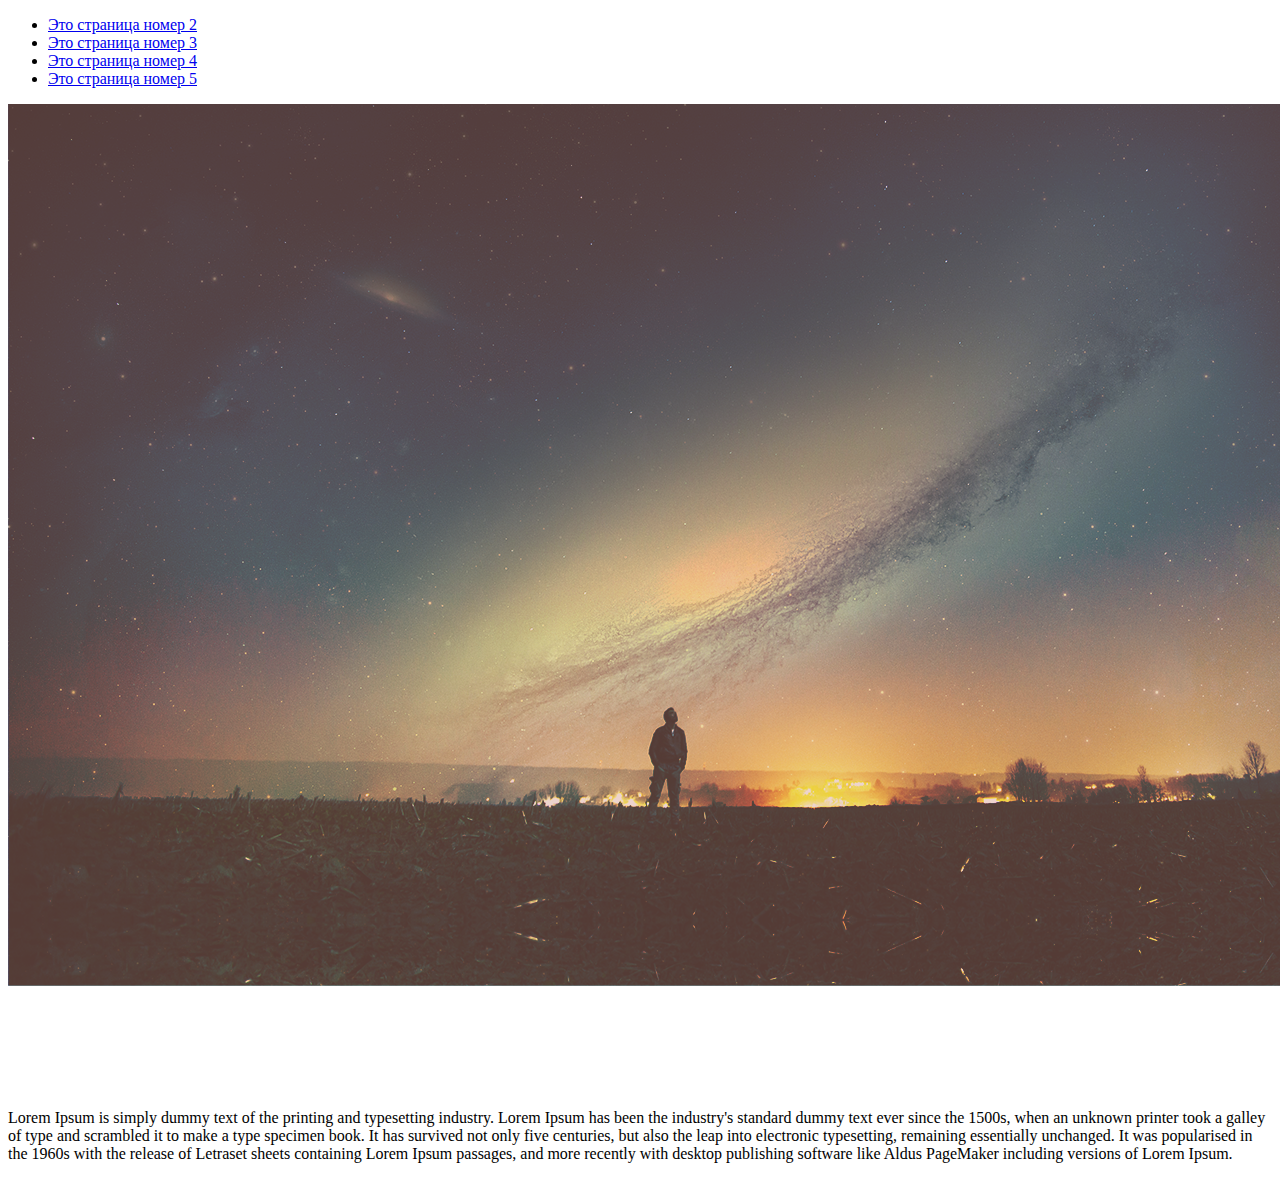
<file: Index.html>
<!DOCTYPE html>
<html lang="ru">
<head>
	<meta charset="UTF-8">
	<meta name="keywords" content="изображение ipad, интересные статьи"/>
	<link rel="stylesheet" type="text/css" href="css/style.css" />
	<title>Homework</title>
	<base target="_blank">
	<!-- написано в HTML5 -->
</head>
<body>

    <div class="menu">
	<ul class="menu">
		<li><a href="page2.html" class="buttom">Это страница номер 2</a></li>
		<li><a href="page3.html" class="buttom">Это страница номер 3</a></li>
		<li><a href="page4.html" class="buttom">Это страница номер 4</a></li>
		<li><a href="page5.html" class="buttom" target="_self">Это страница номер 5</a></li>
		</ul>
		</div>	
			
			
		<img src="src\background.png" class="back">
		<img src="src\play_button.png" class="play">

		<p> Lorem Ipsum is simply dummy text of the printing and typesetting industry. Lorem Ipsum has been the industry's standard dummy text ever since the 1500s, when an unknown printer took a galley of type and scrambled it to make a type specimen book. It has survived not only five centuries, but also the leap into electronic typesetting, remaining essentially unchanged. It was popularised in the 1960s with the release of Letraset sheets containing Lorem Ipsum passages, and more recently with desktop publishing software like Aldus PageMaker including versions of Lorem Ipsum.
		</p>
		
		<!-- Проверено броузерами Google Сhrome, Safari -->

</body>
</html>
</file>
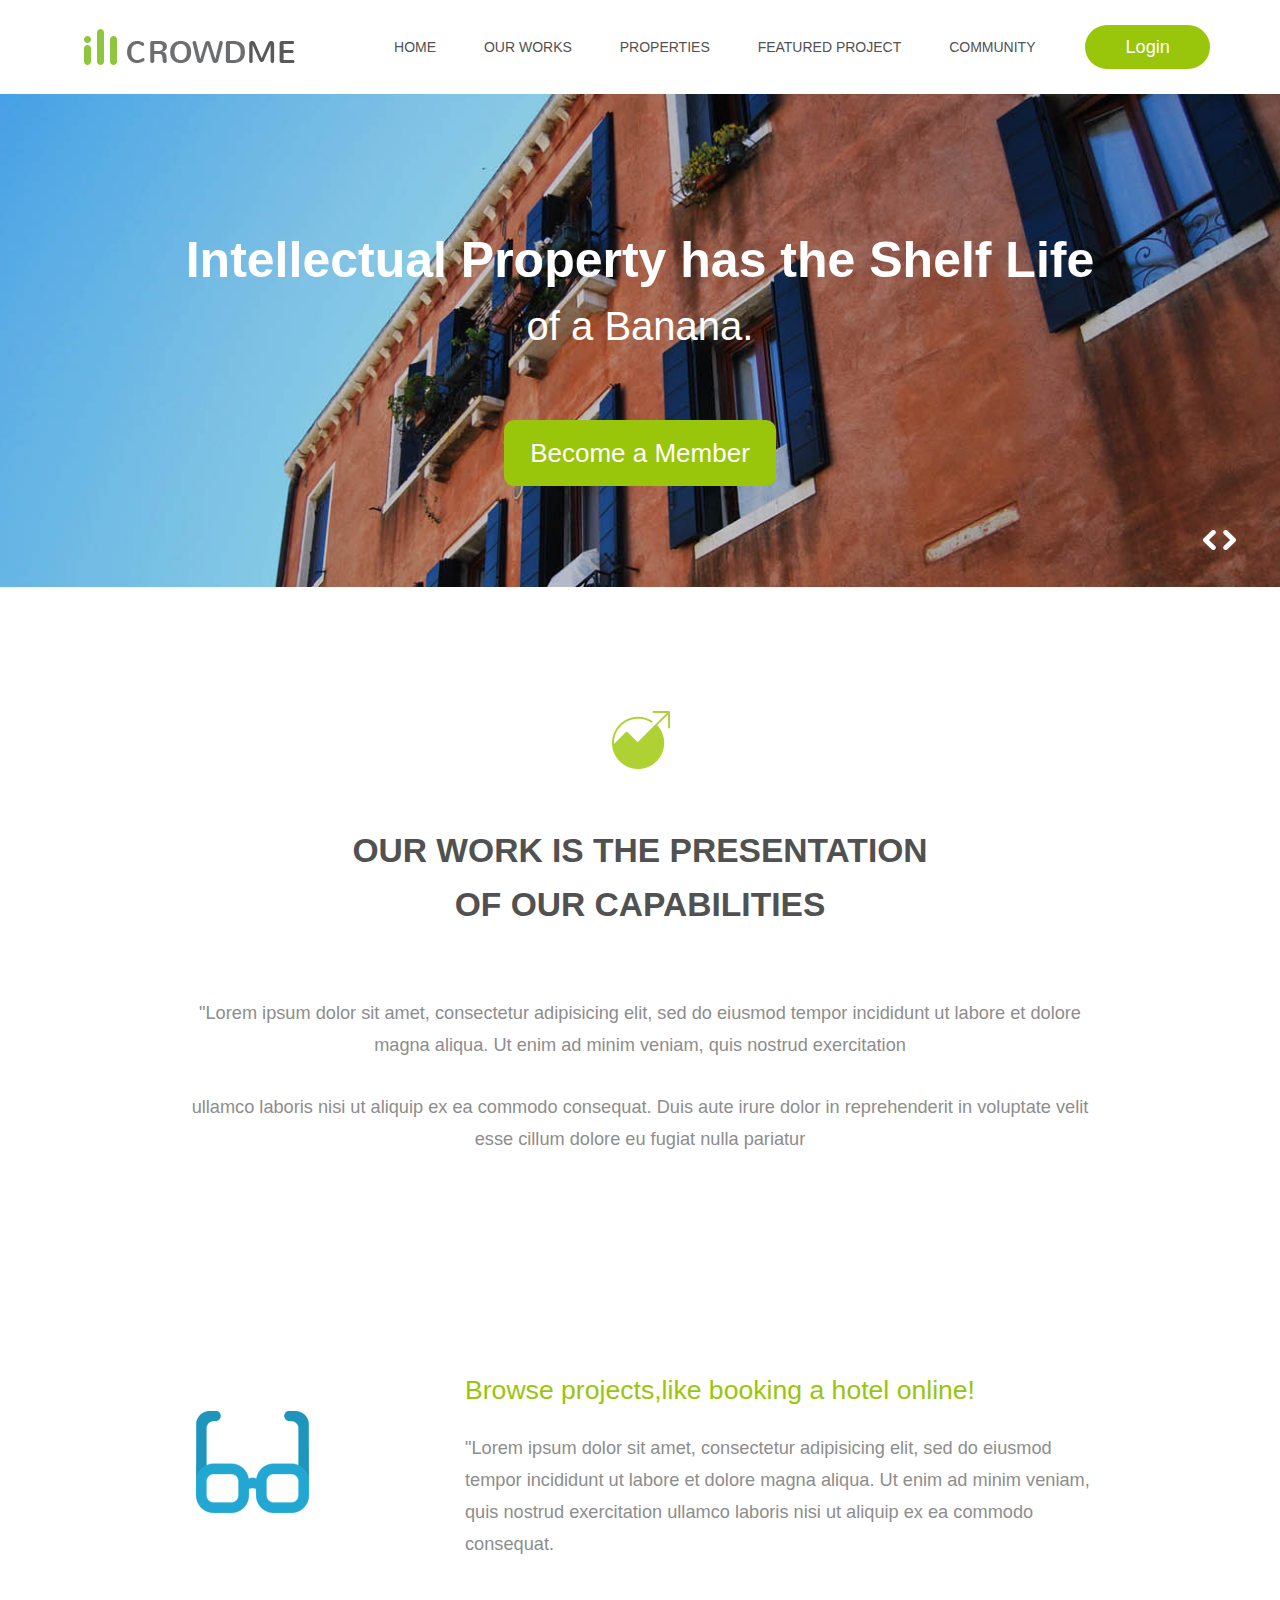
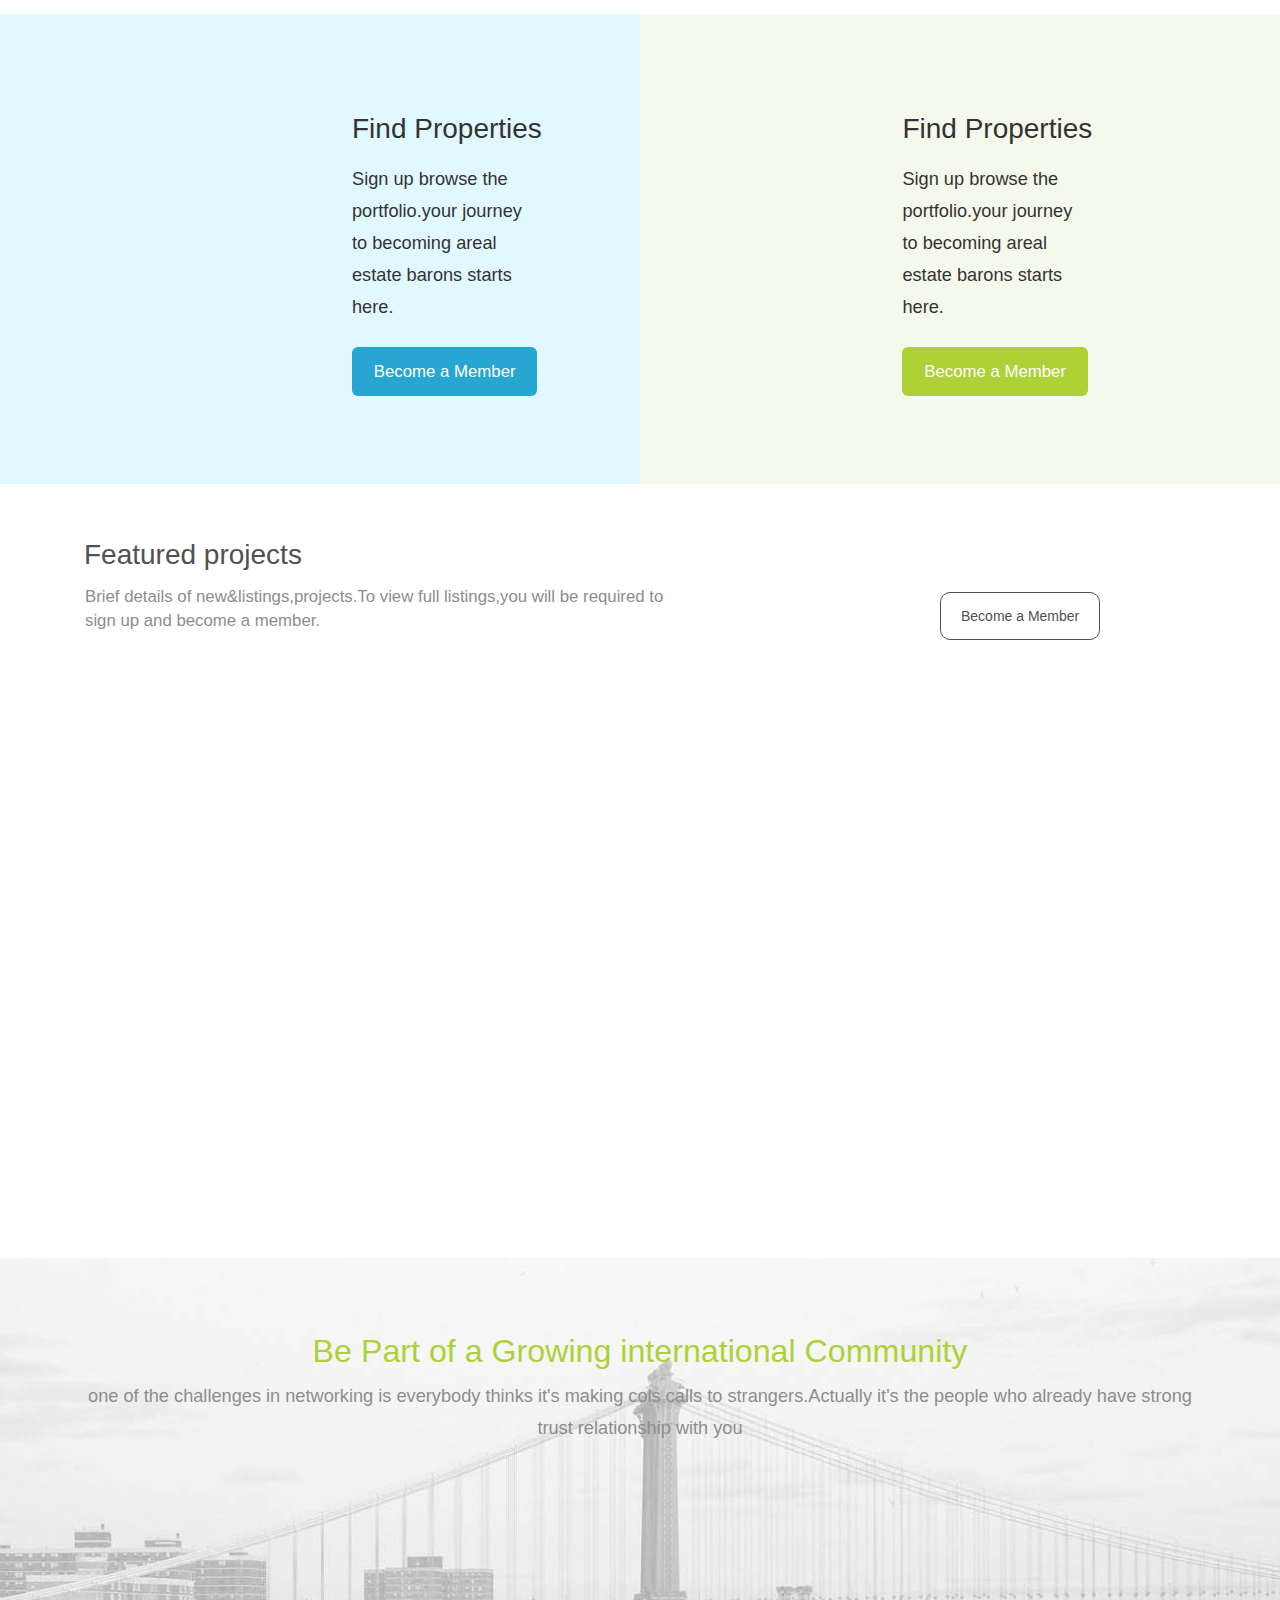
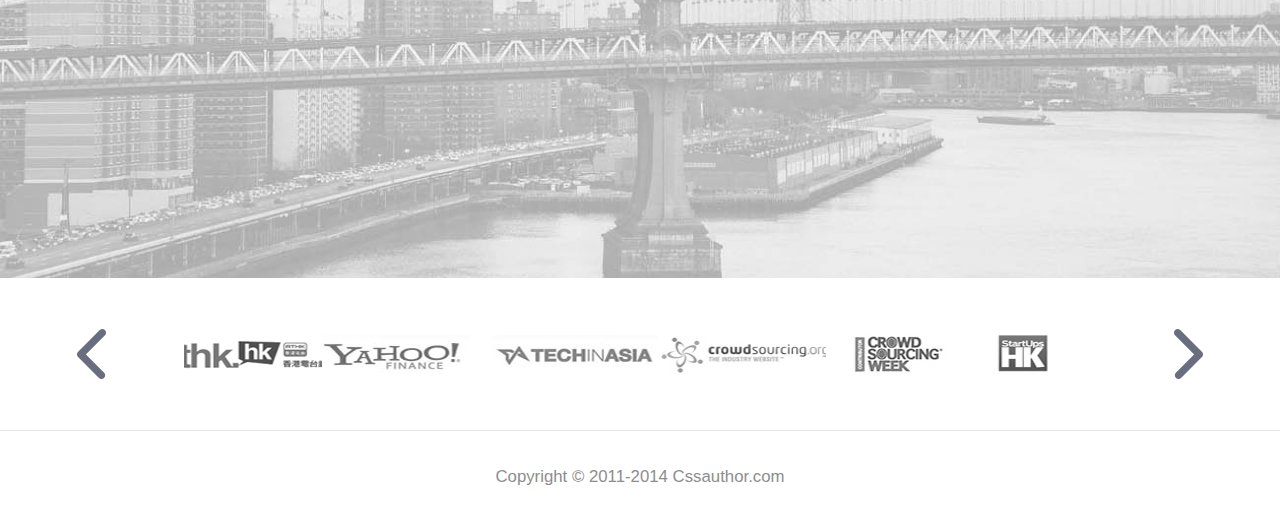
<file: index.html>
<!DOCTYPE html>
<html>
<head>
<title>Icrowdme Bootstrap Website Template </title>
<link href="css/bootstrap.css" rel="stylesheet" type="text/css" media="all" />
<!-- theme-style -->
<link href="css/style.css" rel="stylesheet" type="text/css" media="all" />
<link rel="stylesheet" type="text/css" href="css/animate.css">
<link rel="stylesheet/less" type="text/css" href="css/styles.less" />
<!--script-->
<script type="text/javascript" src="js/easing.js"></script>
<script type="text/javascript" src="js/jquery.min.js"></script>
<script type="text/javascript" src="js/menu_jquery.js"></script>
<script type="text/javascript" src="js/move-top.js"></script>
<script type="text/javascript" src="js/wow.min.js"></script>
<!-- //theme-style -->
<meta name="viewport" content="width=device-width, initial-scale=1">
<script type="application/x-javascript"> addEventListener("load", function() { setTimeout(hideURLbar, 0); }, false); function hideURLbar(){ window.scrollTo(0,1); } </script>
<!-- animated-css -->
		<script>
			 new WOW().init();
		</script>
<!-- animated-css -->		
<link href='//fonts.googleapis.com/css?family=Open+Sans' rel='stylesheet' type='text/css'>
</head>
<body>
	<!--header-->
	<div class="header">
		<div class="container">
			<div class="logo">
				<a href="index.html"></a> <img src="images/logo.png" alt="logo">
			</div>
			<div class="top-nav">
				<div class="top-nav-left">
					<span class="menu"> </span> 
					<ul>
						<li><a href="#home">home</a></li>
						<li><a href="#works" class="scroll">our works</a></li>
						<li><a href="#Properties" class="scroll">Properties</a></li>
						<li><a href="#projects" class="scroll" >Featured project</a></li>
						<li><a href="#Community" class="scroll">Community</a></li>
					</ul>
				<div class="clearfix"> </div>
					</div>
						<!--script-nav-->
						<script>
			$("span.menu").click(function(){
				$(".top-nav-left ul").slideToggle(500, function(){
				});
			});
			</script>
			<script type="text/javascript">
					jQuery(document).ready(function($) {
						$(".scroll").click(function(event){		
							event.preventDefault();
							$('html,body').animate({scrollTop:$(this.hash).offset().top},1000);
						});
					});
					</script>
			<!--script-nav -->
				<div class="top-nav-right">
					<div id="loginContainer"><a href="#" id="loginButton"><span>Login</span></a>
						    <div id="loginBox">                
						        <form id="loginForm">
						                <fieldset id="body">
						                	<fieldset>
						                          <label for="email">Email Address</label>
						                          <input type="text" name="email" id="email">
						                    </fieldset>
						                    <fieldset>
						                            <label for="password">Password</label>
						                            <input type="password" name="password" id="password">
						                     </fieldset>
						                    <input type="submit" id="login" value="Sign in">
						                	<label for="checkbox"><input type="checkbox" id="checkbox"> <i>Remember me</i></label>
						            	</fieldset>
						            <span><a href="#">Forgot your password?</a></span>
							 </form>
				        </div>
				</div>
				<div class="clearfix"> </div>
			</div>
		<div class="clearfix"> </div>
			</div>
		</div>
	</div>
	<!--//header-->
	
	<!--banner-->
	<!--start-slider-script-->
			<script src="js/responsiveslides.min.js"></script>
			 <script>
			    // You can also use "$(window).load(function() {"
			    $(function () {
			      // Slideshow 4
			      $("#slider4").responsiveSlides({
			        auto: true,
			        pager: true,
			        nav: true,
			        speed: 500,
			        namespace: "callbacks",
			        before: function () {
			          $('.events').append("<li>before event fired.</li>");
			        },
			        after: function () {
			          $('.events').append("<li>after event fired.</li>");
			        }
			      });
			    });
			  </script>
			<!--//End-slider-script-->
			<!-- Slideshow 4 -->
			    <div  id="top" class="callbacks_container" id="home">
			      <ul class="rslides" id="slider4">
			        <li>
			          <img src="images/banner.jpg" alt="">
						<div class="caption bounceInDown" >
			          	<div class="slide-text-info">
			          		<h1>Intellectual Property has the Shelf Life</h1>
			          		<p>of a Banana.</p>
							<a class="banner-btn wow bounceIn" data-wow-delay="0.4s" href="#">Become a Member</a>
			          	</div>
			          </div>
			        </li>
			        <li>
			          <img src="images/awide.jpg" alt="">
			        <div class="caption">
			          	<div class="slide-text-info bounceInDown" >
			          		<h1>Intellectual Property has the Shelf Life</h1>
			          		<p>of a Banana.</p>
							<a class="banner-btn wow bounceIn" data-wow-delay="0.4s" href="#">Become a Member</a>
			          	</div>
			          </div>
			        </li>
			        <li>
			          <img src="images/beach.jpg" alt="">
			          <div class="caption">
			          	<div class="slide-text-info bounceInDown" >
			          		<h1>Intellectual Property has the Shelf Life</h1>
			          		<p>of a Banana.</p>
							<a class="banner-btn wow bounceIn" data-wow-delay="0.4s" href="#">Become a Member</a>
			          	</div>
			          </div>
			        </li>
			      </ul>
			    </div>	         
			    <div class="clearfix"> </div>
			<!-- //End-slider-->
	<!--//banner->
	<!-content-->
<div class="content">
	<div class="container">
		<div id="works" class="content-work">
			<div class="content-top">
				<img class="ball wow bounceIn" data-wow-delay="0.4s" src="images/ball.png"/>	
				<h2> our work is the presentation of our capabilities</h2>
				<p class="para"> "Lorem ipsum dolor sit amet, consectetur adipisicing elit, sed do eiusmod tempor incididunt ut labore et dolore magna aliqua. Ut enim ad minim veniam, quis nostrud exercitation</p>
				<p class="para-p">ullamco laboris nisi ut aliquip ex ea commodo consequat. Duis aute irure dolor in reprehenderit in voluptate velit esse cillum dolore eu fugiat nulla pariatur</p>
			</div>
			<div class="content-top-top wow bounceIn" data-wow-delay="0.4s">
					<div class="list">
						<ul class="tabs-menu">
							<li class="col-md-4 current"><a href="#tab-1">
								 <label class="circle">1</label>
								 <h3 class="circle_desc">Simple</h3>
								 <div class="clearfix"></div>
								 </a>
							</li> 
							<li class="col-md-4"><a href="#tab-2">
								<label class="circle">2</label>
								 <h3 class="circle_desc">Transparent</h3>
								 <div class="clearfix"></div>
								</a> 
							</li> 
							<li class="col-md-4"><a href="#tab-3">
								<label class="circle">3</label>
								 <h3 class="circle_desc">Collaborative</h3>
								 <div class="clearfix"></div>
								</a>
							</li> 
						</ul>
					<div class="clearfix"></div>
					</div>
			</div>				
			<div class="tab">		
				<div class="content-top-bottom" id="tab-1">
					<div class="col-md-4 glasses">
						<img src="images/glass.png">
					</div>
					<div class=" col-md-8 top-img-para">
						<h4>Browse projects,like booking a hotel online!</h4>
						<p>"Lorem ipsum dolor sit amet, consectetur adipisicing elit, sed do eiusmod tempor incididunt ut labore et dolore magna aliqua. Ut enim ad minim veniam, quis nostrud exercitation ullamco laboris nisi ut aliquip ex ea commodo consequat.</p>
					</div>
					<div class="clearfix"> </div>
				</div>
				<div class="content-top-bottom" id="tab-2">
					<div class="col-md-4 glasses">
						<img src="images/glass.png">
					</div>
					<div class=" col-md-8 top-img-para">
						<h4>Browse projects,like booking a hotel online!</h4>
						<p>"Lorem ipsum dolor sit amet, consectetur adipisicing elit, sed do eiusmod tempor incididunt ut labore et dolore magna aliqua. Ut enim ad minim veniam, quis nostrud exercitation ullamco laboris nisi ut aliquip ex ea commodo consequat.</p>
					</div>
				<div class="clearfix"> </div>
				</div>
				<div class="content-top-bottom" id="tab-3">
					<div class="col-md-4 glasses">
						<img src="images/glass.png">
					</div>
					<div class=" col-md-8 top-img-para">
						<h4>Browse projects,like booking a hotel online!</h4>
						<p>"Lorem ipsum dolor sit amet, consectetur adipisicing elit, sed do eiusmod tempor incididunt ut labore et dolore magna aliqua. Ut enim ad minim veniam, quis nostrud exercitation ullamco laboris nisi ut aliquip ex ea commodo consequat.</p>
					</div>
				<div class="clearfix"> </div>
			</div>
		</div>
		</div>
	</div>
	<!--script-->
		<script>
			$(document).ready(function() {
			$("#tab-2").hide();
			$("#tab-3").hide();
			$(".tabs-menu a").click(function(event){
				event.preventDefault();
				var tab=$(this).attr("href");
				$(".content-top-bottom").not(tab).css("display","none");
				$(tab).fadeIn("slow");
			});
		});
	</script>
	<!--//script-->
	<!--properties-->
	<div class="properties"	id="Properties">
		<div class="col-md-6 content-bottom-left">
			<img class="content-chair wow bounceIn" data-wow-delay="0.4s" src="images/chair.png">
			<div class="content-bottom-left-head">
				<h5>Find Properties</h5>
				<p>Sign up browse the portfolio.your journey  to becoming areal estate barons starts here.</p>
				<a class="content-chair" href="#">Become a Member</a>
			</div>
			<div class="clearfix"> </div>
		</div>
		<div class="col-md-6 content-bottom-right">
			<img class="content-bag wow bounceIn" data-wow-delay="0.4s" src="images/bag.png">
			<div class="content-bottom-right-head">
				<h5>Find Properties</h5>
				<p>Sign up browse the portfolio.your journey  to becoming areal estate barons starts here.</p>
				<a class="content-chair" href="#">Become a Member</a>
			</div>
			<div class="clearfix"> </div>
		</div>
		<div class="clearfix"> </div>
	</div>
	<div id="projects" class="projects">
	    <div class="container">
			<div class="content-projects">
				<h2>Featured projects</h2>
			</div>
			<div class="content-projects-member">
				<div class=" col-md-9 content-projects-brief">
					<p>Brief details of new&listings,projects.To view full listings,you will be required to sign up and become a member.</p>
				</div>
				<div class=" col-md-3 content-member">
					<a  href="#">Become a Member</a>
				</div>
				<div class="clearfix"> </div>
			</div>
			<div class="content-london wow bounceIn" data-wow-delay="0.4s">
				<div class="col-md-4 ">
					<div class="content_grid">
						<div class="content-new">
							<img class="img-responsive"  src="images/city.jpg">
							<span><img  src="images/n.png"></span>
							<a href="#">From GBP 3600</a>
						</div>
						<h2>ontario Tower,LONDON</h2>
						<P>"Lorem ipsum dolor sit amet, consectetur adipisicing elit, sed do eiusmod tempor incididunt ut labore dolore magna aliqua. </P>
					<div class="clearfix"> </div>
					<div class="content-green">
						<div style="width:15%;">
						 </div>
					</div>
					<div class="fun-left">
						<div class="funded">
						  <p>10% Funded</p>
						</div>
						<div class="days-left">
						  <p>8 Days Left</p>
						</div>
					<div class="clearfix"> </div>
						</div>
						<div class="button">
						   <p>See Projects Details </p>
						   <img  src="images/button.png">
						</div>
					<div class="clearfix"> </div>
					</div>
				</div>
				<div class="col-md-4 ">
					<div class="content_grid">
						<div class="content-new">
							<img class="img-responsive"  src="images/banner-house.jpg">
							<span><img  src="images/n.png"></span>
							<a href="#">From GBP 3600</a>
						</div>
							<h2>ontario Tower,LONDON</h2>
							<P>"Lorem ipsum dolor sit amet, consectetur adipisicing elit, sed do eiusmod tempor incididunt ut labore dolore magna aliqua. </P>
						<div class="content-green">
							<div style="width:60%;" >
							 </div>
						</div>
						<div class="fun-left">
							<div class="funded">
							  <p>60% Funded</p>
							</div>
							<div class="days-left">
							  <p>8 Days Left</p>
							</div>
						<div class="clearfix"> </div>
							</div>
							<div class="button">
							   <p>See Projects Details </p>
							   <img  src="images/button.png">
							</div>
					<div class="clearfix"> </div>
					</div>
				</div>
				<div class="col-md-4 ">
					<div class="content_grid">
						<div class="content-new">
							<img class="img-responsive"  src="images/city.jpg">
							<span><img  src="images/n.png"></span>
							<a href="#">From GBP 3600</a>
						</div>
							<h2>ontario Tower,LONDON</h2>
							<P>"Lorem ipsum dolor sit amet, consectetur adipisicing elit, sed do eiusmod tempor incididunt ut labore dolore magna aliqua. </P>
						<div class="content-green">
							<div style="width:15%;" >
							 </div>
						</div>
						<div class="fun-left">
							<div class="funded">
							  <p>10% Funded</p>
							</div>
							<div class="days-left">
							  <p>8 Days Left</p>
							</div>
						<div class="clearfix"> </div>
							</div>
							<div class="button">
							   <p>See Projects Details </p>
							   <img  src="images/button.png">
						</div>
						<div class="clearfix"> </div>
					</div>
				</div>
				<div class="clearfix"> </div>
			</div>
		</div>
	</div>
	<div class="community" id="Community"> 
		 <div class="container">
			<div class="community-h"> 
				<h2>Be Part of a Growing international Community</h2>
				<p>one of the challenges in networking is everybody thinks it's making cols calls to strangers.Actually it's the people who already have strong trust relationship with you</p>
			</div>
		<div class="col-md-6 wow bounceIn" data-wow-delay="0.4s"> 
			<div class="bottom-community-bottom-left"> 
				<span>One of the best</span>
				<p>"Lorem ipsum dolor sit amet, consectetur adipisicing elit, sed do eiusmod tempor incididunt ut labore et dolore magna aliqua.</p>	
			</div>
				<img class="white"   src="images/white.png">
			<div class="bottom-community-left"> 
				<img class="david"  src="images/dav.png">
				<p class="back"> David Beckham</p>
			<div class="clearfix"> </div> 
			</div>
		</div>
		<div class="col-md-6 wow bounceIn" data-wow-delay="0.4s"> 
		<div class="bottom-community-bottom-left"> 
			<span>One of the best</span>
			<p>"Lorem ipsum dolor sit amet, consectetur adipisicing elit, sed do eiusmod tempor incididunt ut labore et dolore magna aliqua.</p>
		</div>
			<img class="white"   src="images/white.png">
		<div class="bottom-community-left"> 
			<img class="david"  src="images/sac.png">
			<p class="back">Sachin Tendulkar</p>
			<div class="clearfix"> </div> 
		</div>
		</div>
		<div class="clearfix"> </div>

		</div>
		</div>
	<div class="bottom-yah"> 
		 <div class="container">
			<div class="bottom-yah-ic"> 
				<ul id="flexiselDemo1">     			
					<li><img src="images/yahoo.png"/></li>
					<li><img src="images/tech.png"/></li>
					<li><img src="images/crowd.png"/></li>
					<li><img src="images/week.png"/></li>
					<li><img src="images/hk.png"/></li>
					<li><img src="images/money.png"/></li>
					<li><img src="images/rthk.png"/></li>
            	</ul>
            		<script type="text/javascript">
		$(window).load(function() {
		
			$("#flexiselDemo1").flexisel({
				visibleItems: 8,
				animationSpeed: 1200,
				autoPlay: true,
				autoPlaySpeed: 3000,    		
				pauseOnHover: true,
				enableResponsiveBreakpoints: true,
		    	responsiveBreakpoints: { 
		    		portrait: { 
		    			changePoint:480,
		    			visibleItems: 1
		    		}, 
		    		landscape: { 
		    			changePoint:640,
		    			visibleItems: 2
		    		},
		    		tablet: { 
		    			changePoint:768,
		    			visibleItems: 3
		    		}
		    	}
		    });   
		});
	</script>
	<script type="text/javascript" src="js/jquery.flexisel.js"></script>
			</div>
		 </div>
	</div>
</div>
	<!--content-->
	<!--footer-->
	<div class="footer">
		<div class="container">
			<div class="footer-class">
				<p>Copyright &copy; 2011-2014 Cssauthor.com</p>
			</div>
		</div>
					<script>
						$(document).ready(function() {

							var defaults = {
					  			containerID: 'toTop', 
								containerHoverID: 'toTopHover', 
								scrollSpeed: 1200,
								easingType: 'linear' 
					 		};	
							$().UItoTop({ easingType: 'easeOutQuart' });	
						}); 
					</script>
				<a href="#" id="toTop" style="display: block;"> <span id="toTopHover" style="opacity: 1;"> </span></a>
	</div>						
	<!--footer-->
</body>
</html>
</file>
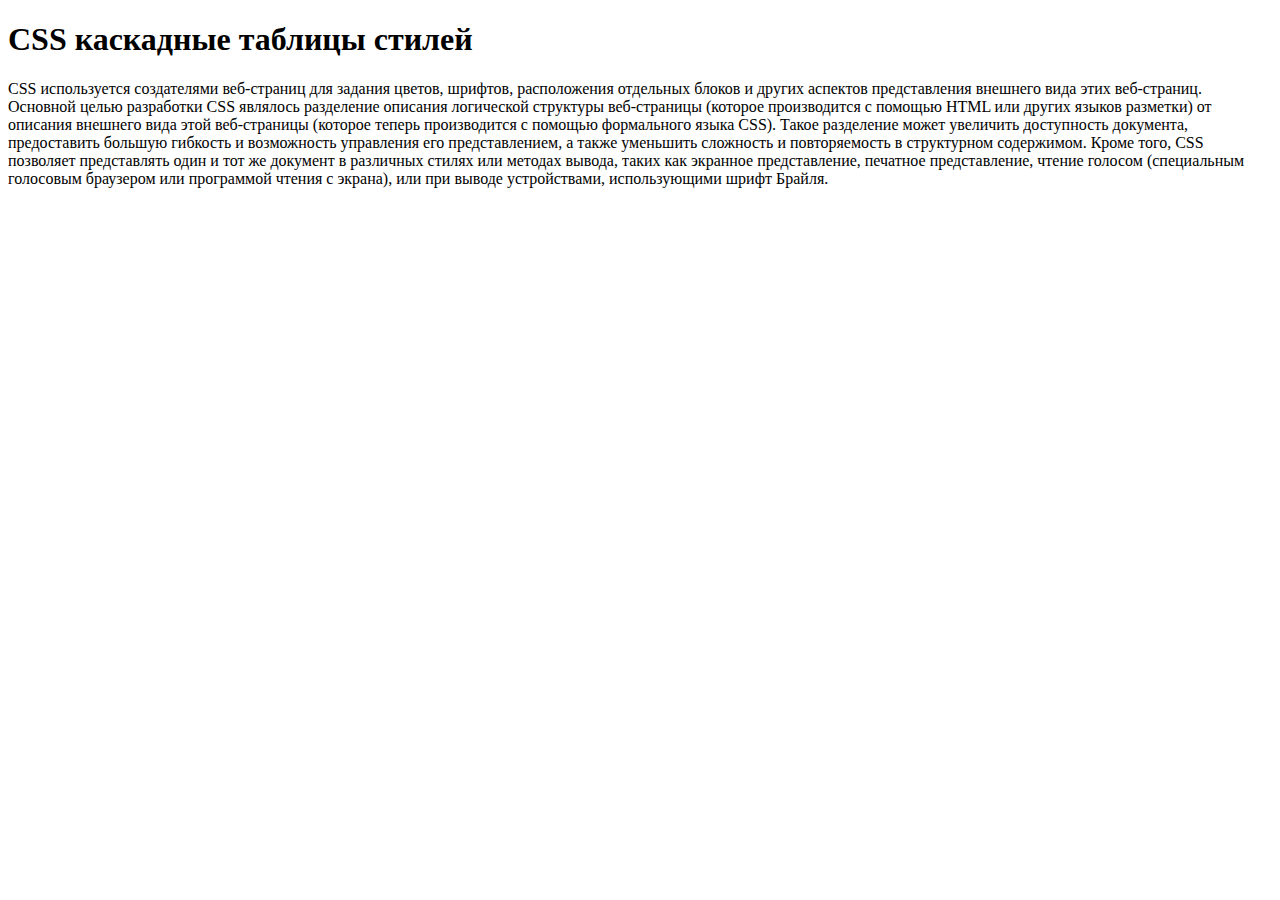
<file: page3.html>
<!DOCTYPE html>
<html lang="ru">
<head>
	<meta charset="UTF-8">
	<meta name="keywords" content="css,все о css"/>
	<title>CSS</title>
</head>
	<body>
		<h1>CSS каскадные таблицы стилей</h1>

		<p>CSS используется создателями веб-страниц для задания цветов, шрифтов, расположения отдельных блоков и других аспектов представления внешнего вида этих веб-страниц. Основной целью разработки CSS являлось разделение описания логической структуры веб-страницы (которое производится с помощью HTML или других языков разметки) от описания внешнего вида этой веб-страницы (которое теперь производится с помощью формального языка CSS). Такое разделение может увеличить доступность документа, предоставить большую гибкость и возможность управления его представлением, а также уменьшить сложность и повторяемость в структурном содержимом. Кроме того, CSS позволяет представлять один и тот же документ в различных стилях или методах вывода, таких как экранное представление, печатное представление, чтение голосом (специальным голосовым браузером или программой чтения с экрана), или при выводе устройствами, использующими шрифт Брайля.</p>
</body>
</html>
</file>
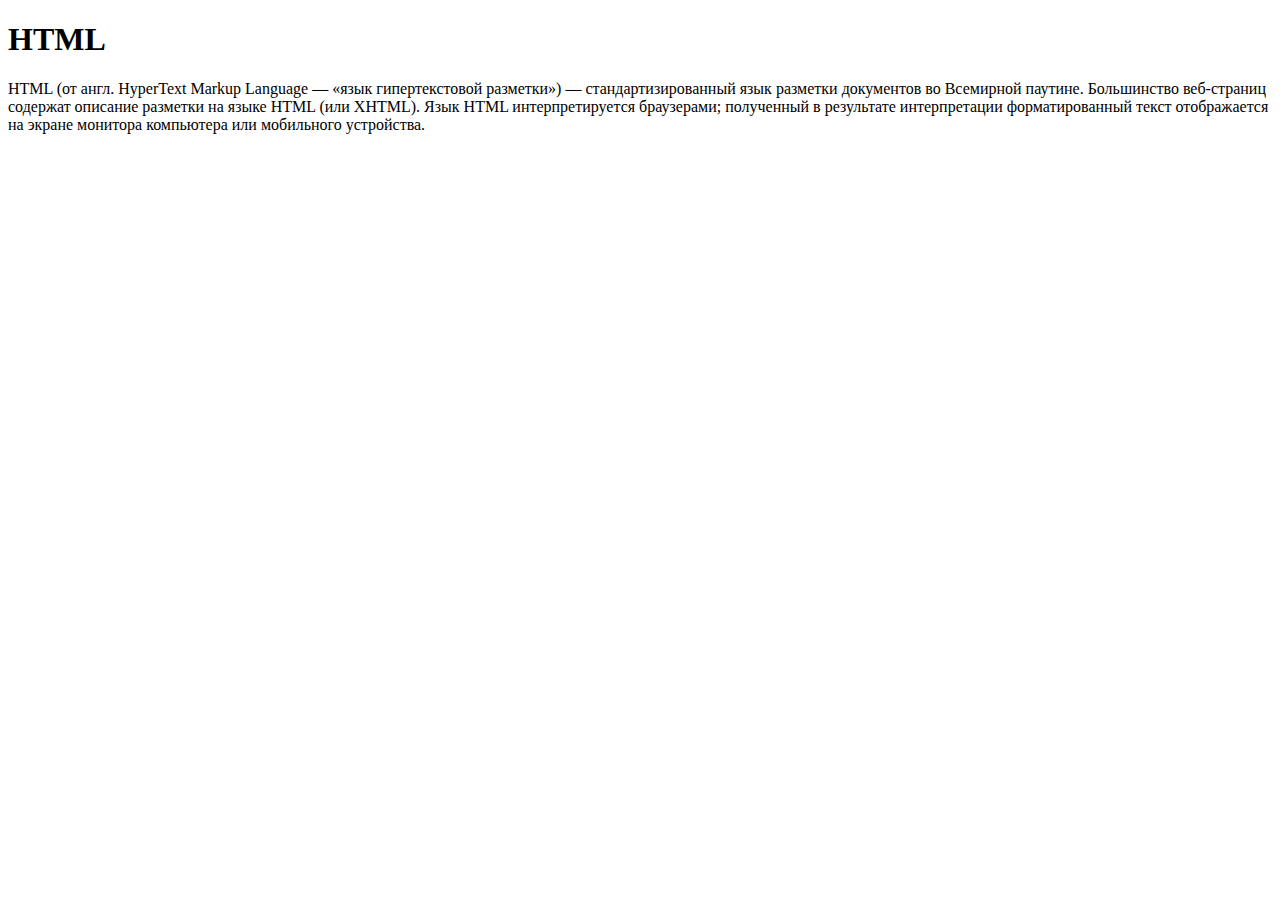
<file: page4.html>
<!DOCTYPE html>
<html lang="ru">
<head>
	<meta charset="UTF-8">
	<meta name="keywords" content="html,все о html"/>
	<title>HTML</title>
</head>

<body>
	<h1>HTML</h1>

		<p>HTML (от англ. HyperText Markup Language — «язык гипертекстовой разметки») — стандартизированный язык разметки документов во Всемирной паутине. Большинство веб-страниц содержат описание разметки на языке HTML (или XHTML). Язык HTML интерпретируется браузерами; полученный в результате интерпретации форматированный текст отображается на экране монитора компьютера или мобильного устройства.</p>
	
</body>
</html>
</file>
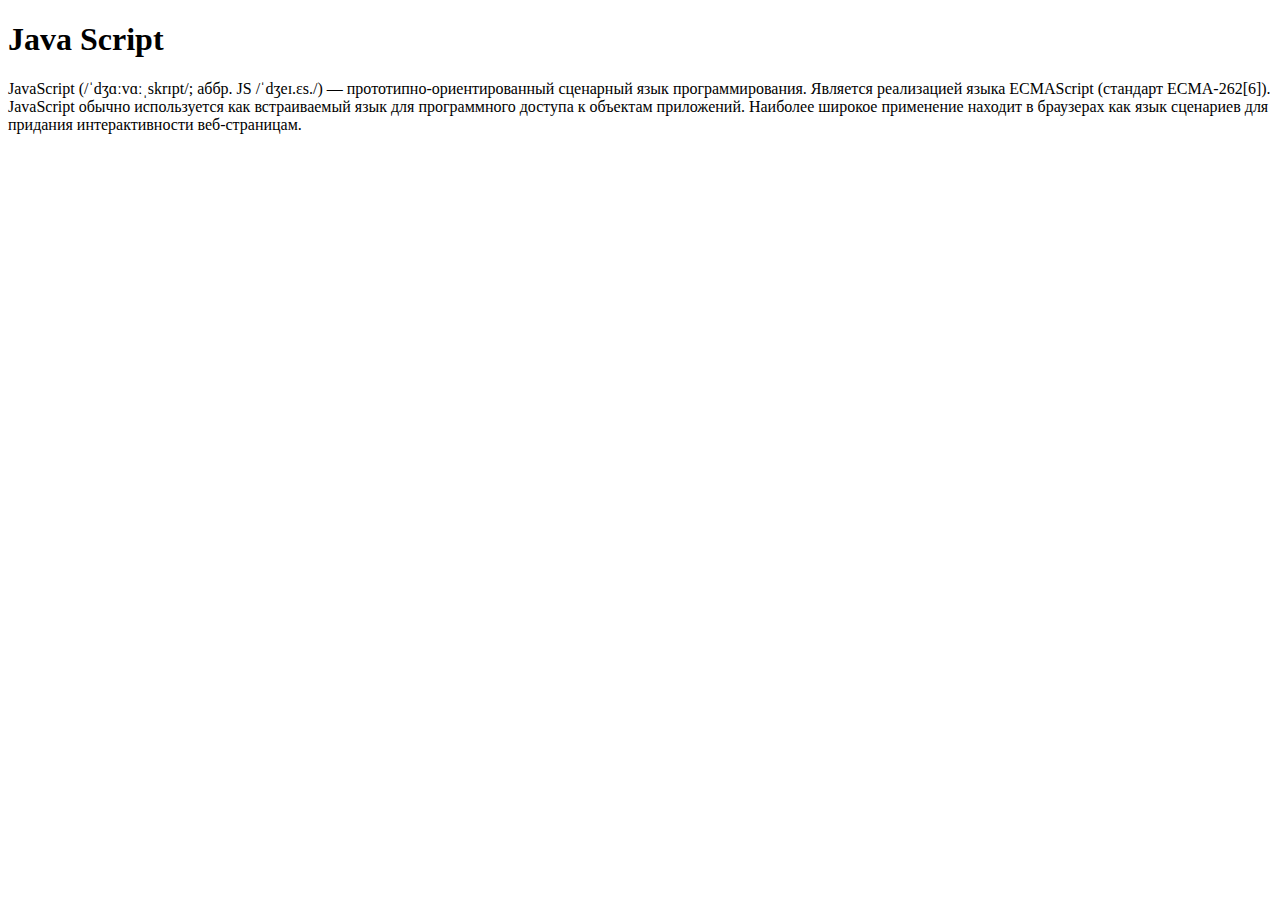
<file: page5.html>
<!DOCTYPE html>
<html lang="ru">
<head>
	<meta charset="UTF-8">
	<meta name="keywords" content="java script,все о java script"/>
	
	<title>Java Script</title>
</head>
<body>
	<h1>Java Script</h1>
	
	<p>JavaScript (/ˈdʒɑːvɑːˌskrɪpt/; аббр. JS /ˈdʒeɪ.ɛs./) — прототипно-ориентированный сценарный язык программирования. Является реализацией языка ECMAScript (стандарт ECMA-262[6]).
	JavaScript обычно используется как встраиваемый язык для программного доступа к объектам приложений. Наиболее широкое применение находит в браузерах как язык сценариев для придания интерактивности веб-страницам.</p>
	
</body>
</html>
</file>
<file: css/style.css>
*/
body{
	font-family: 'Open Sans', sans-serif;
	background:#fff;
}
body a{
	transition: 0.5s all;
	-webkit-transition: 0.5s all;
	-o-transition: 0.5s all;
	-moz-transition: 0.5s all;
	-ms-transition: 0.5s all;
}
.header{
	background:#fff;
}
.logo{
	float:left;
	margin-top: 1.4em;
}
.top-nav{
	float:right;
}
.top-nav-left{
	float:left;
	margin:1.1em 2em 0;
}
.top-nav-left ul{
	padding: 0;
	margin:  0em;
}
.top-nav-left li{
	display: inline-block;
	padding: 22px;
}
.top-nav-left li a{
	color:#515151;
	text-transform: uppercase;
	text-decoration:none;
}
.top-nav-left li a:hover{
	color:#add136;
}
.top-nav-right {
	float:right;
	margin: 1.8em 0px;
}
.top-nav-left span.menu{
	display:none;	
}
.top-nav-left span.menu:before{
	content:url("../images/menu.png");
	cursor:pointer;	
	width:100%;
}
/*----*/
/********** Login *************/
#loginContainer {
    position:relative;
}
#loginContainer a{
	text-decoration:none;
}
#loginContainer a span{
	display:block;
	color:#fff;
	background:#99C50A;
	border-radius:40px;
	-webkit-border-radius:40px;
	-ms-border-radius:40px;
	-o-border-radius:40px;
	-moz-border-radius:40px;
	padding: 9px 40px;
	font-size: 1.3em;
  }
 #loginContainer a span:hover{
	background:#7DA008;
 }
/* Login Button */
#loginButton { 
    display:inline-block;  
    position:relative;
    z-index:30;
    cursor:pointer;
}
/* Login Box */
#loginBox {
    position:absolute;
	top:53px;
	right:27px;
    display:none;
    z-index:29;
}
#loginForm:after {
	content: '';
	position: absolute;
	right: 25px;
	top: -10px;
	border-left:10px solid rgba(0, 0, 0, 0);
	border-right:10px solid rgba(0, 0, 0, 0);
	border-bottom: 10px solid #f0f0f0;
}
/* Login Form */
#loginForm {
   width: 300px;
	background: #fff;
	border: 1px solid #d6d6d6;
}
#loginForm fieldset {
    margin:0 0 15px 0;
    display:block;
    border:0;
    padding:0;
}
fieldset#body {
    border-radius:3px;
    -webkit-border-radius:3px;
    -moz-border-radius:3px;
    -o-border-radius:3px;
    padding:15px 15px;
    margin:0;
}
#loginForm #checkbox {
    width:auto;
    margin:3px 6px 0 0;
    float:left;
    padding:0;
    border:0;
}
#body label {
    color:#000;
    margin:10px 0 0 0;
    display:block;
    float:left;
    font-size:0.8725em;
}
#loginForm #body fieldset label{
    display:block;
    float:none;
    margin:0 0 6px 0;
}
#body label i{
	color:#000;
	font-size:1em;
	font-style:normal;
}
/* Default Input */
#loginForm input {
    width:92%;
    border:1px solid #DADADA;
	color: #222;
	background:#FFF;
    padding:6px;
	font-size: 0.8125em;
    -webkit-apperance:none;
    font-family: 'Open Sans', sans-serif;
}
/* Sign In Button */
#loginForm #login {
	font-family: 'Open Sans', sans-serif;
	width: auto;
	float: left;
	background: #99C50A;
	color: #333;
	font-size: 0.8725em;
	padding: 8px 20px;
	border: none;
	margin: 0 12px 0 0;
	cursor: pointer;
	transition: all .5s;
	-webkit-transition: all .5s;
	-moz-transition: all .5s;
	-o-transition: all .5s;
}
#loginForm #login:hover {
	background: #7DA008;
}
/* Forgot your password */
#loginForm span{
    display:block;
    padding:0px 0px 15px 0px;
}
#loginForm span a{
	color:#000;
	font-size:0.85em;
    font-weight:500;
    background: none;
	border: none;
	box-shadow: none;
	padding: 0 16px;
}
#loginForm span a:hover{
	text-decoration:underline;
}
input:focus {
    outline:none;
}
/*----responsive-menu-start---*/
@media(max-width:768px){
.top-nav-left ul li{
	display:block;
	float:none;
	margin: 0em;
	padding: 0.6em 0;
	text-align: center;
}
.top-nav-left ul li a{
	color:#fff;
}
.top-nav-left ul li a:hover{
	color:#000;
}
.top-nav-left ul{
	display:none;
	background:rgba(153, 197, 10, 0.45);
	position:absolute;
	width:100%;
	z-index: 999;
	left: 0%;
	margin: 0.7em 0em;
}
.top-nav-left span.menu{
	display: block;
	width: 100%;
	position:relative;
	padding: 0.8em 1em;
}
}
/*------  banner -----*/
/*----slider----*/
#slider2,
#slider3 {
  box-shadow: none;
  -moz-box-shadow: none;
  -webkit-box-shadow: none;
  margin: 0 auto;
}
.rslides_tabs {
  list-style: none;
  padding: 0;
  background: rgba(0,0,0,.25);
  box-shadow: 0 0 1px rgba(255,255,255,.3), inset 0 0 5px rgba(0,0,0,1.0);
  -moz-box-shadow: 0 0 1px rgba(255,255,255,.3), inset 0 0 5px rgba(0,0,0,1.0);
  -webkit-box-shadow: 0 0 1px rgba(255,255,255,.3), inset 0 0 5px rgba(0,0,0,1.0);
  font-size: 18px;
  list-style: none;
  margin: 0 auto 50px;
  max-width: 540px;
  padding: 10px 0;
  width: 100%;
}
.rslides_tabs li {
  display: inline;
  float: none;
  margin-right: 1px;
}
.rslides_tabs a {
  width: auto;
  line-height: 20px;
  padding: 9px 20px;
  height: auto;
  background: transparent;
  display: inline;
}
.rslides_tabs li:first-child {
  margin-left: 0;
}
.rslides_tabs .rslides_here a {
  background: rgba(255,255,255,.1);
  color: #fff;
  font-weight: bold;
}
.events {
  list-style: none;
}
.callbacks_container {
 	position: relative;
	float: left;
	width: 100%;
}
.callbacks {
  position: relative;
  list-style: none;
  overflow: hidden;
  width: 100%;
  padding: 0;
  margin: 0;
}
.callbacks li {
  position: absolute;
  width: 100%;
  left: 0;
  top: 0;
}
.callbacks img {
  position: relative;
  z-index: 1;
  height: auto;
  border: 0;
  width: 100%;
}
.callbacks .caption {
	display: block;
	position: absolute;
	z-index: 2;
	font-size: 20px;
	text-shadow: none;
	color: #fff;
	left: 0%;
	right: 0%;
	padding: 10px 20px;
	margin: 0;
	max-width: none;
	top: 22%;
}
.callbacks_nav {
  	position: absolute;
	-webkit-tap-highlight-color: rgba(0,0,0,0);
	bottom:5%;
	left: 8%;
	z-index: 3;
	text-indent: -9999px;
	overflow: hidden;
	text-decoration: none;
	height: 39px;
	width: 41px;
	background: transparent url("../images/themes.png") no-repeat left top;
	margin-top: -65px;
}
a.callbacks_nav.callbacks1_nav.prev {
	display: none;
}
.callbacks_nav:active {
  opacity: 1.0;
}
.callbacks_nav.next {
 	left: auto;
	background-position: right top;
	right: 3%;
}

#slider3-pager a {
  display: inline-block;
}
#slider3-pager span{
  float: left;
}
#slider3-pager span{
	width:100px;
	height:15px;
	background:#fff;
	display:inline-block;
	border-radius:30em;
	opacity:0.6;
}
#slider3-pager .rslides_here a {
  background: #FFF;
  border-radius:30em;
  opacity:1;
}
#slider3-pager a {
  padding: 0;
}
#slider3-pager li{
	display:inline-block;
}
.rslides {
  position: relative;
  list-style: none;
  overflow: hidden;
  width: 100%;
  padding: 0;
  margin: 0;
}
.rslides li {
  -webkit-backface-visibility: hidden;
  position: absolute;
  display: none;
  width: 100%;
  left: 0;
  top: 0;
}
.rslides li:first-child {
  position: relative;
  display: block;
  float: left;
}
.rslides img {
  height: auto;
  border: 0;
}
.callbacks_tabs{
	list-style: none;
	position: absolute;
	top: 84%;
	z-index: 999;
	left: 47%;
	padding: 0;
	margin: 0;
	display:none;
}
.callbacks_tabs li{
	display:inline-block;
}
@media screen and (max-width: 600px) {
  h1 {
    font: 24px/50px "Helvetica Neue", Helvetica, Arial, sans-serif;
    }
}
/*----*/
.callbacks_tabs a{
 visibility: hidden;
}
.callbacks_tabs a:after {
  content: "\f111";
  font-size:0;
  font-family: FontAwesome;
  visibility: visible;
  display: block;
  height:16px;
  width:16px;
  display:inline-block;
  border:2px solid #FFF;
  border-radius: 30px;
  -webkit-border-radius: 30px;
  -moz-border-radius: 30px;
  -o-border-radius: 30px;
  -ms-border-radius: 30px;
}
.callbacks_here a:after{
	border:2px solid #23B7A4;
}

.slide-text-info{
	text-align:center;
}
.slide-text-info h1{
	font-size:2.5em;
	padding: 0px;
	font-weight:800;
	color:#fff;
}
.slide-text-info P{
	font-size:2em;
	color:#fff;
	margin-bottom:2em;
}
a.banner-btn{
	font-size:1.3em;
	background:#99C50A;
	padding: 0.7em 1em;
	border-radius:10px;
	-webkit-border-radius:10px;
	-ms-border-radius:10px;
	-o-border-radius:10px;
	-moz-border-radius:10px;
	color:#fff;
	text-decoration:none;
}
 a.banner-btn:hover{
	background:#7DA008;
}
/*---slider---*/
.content-top{
	text-align:center;
	padding: 6em 0 0;
	}
.content-top h2{
	
	color: #515151;
	font-size: 2.4em;
	text-transform: uppercase;
	font-weight: 700;
	margin: 0px auto;
	padding: 1.5em 0px;
	width: 55%;
	line-height: 54px;
}
.content-top p.para,.content-top p.para-p{
	font-size: 1.3em;
	line-height: 32px;
	padding: 15px 0px;
	width: 80%;
	margin: 0px auto;
	color:#8d8d8d;
}
.content-top-top {
	border-bottom: 1px solid #ECE9E9;
	padding: 2em 0px;
}
.list ul li{
	list-style:none;
	padding: 0.5em 0;
}
.list ul {
	margin:0;
	padding:0;
}
.list ul li a {
	text-decoration:none;
}
.list ul li label.circle {
	float:left;
	width: 50px;
	height: 50px;
	background:#515151;
	display: block;
	border-radius: 100px;
	text-align: center;
	line-height: 2.3em;
	color: #fff;
	font-size: 1.5em;
	transition: 0.5s all;
	-webkit-transition: 0.5s all;
	-o-transition: 0.5s all;
	-moz-transition: 0.5s all;
	-ms-transition: 0.5s all;
	}
.list ul li label.circle:hover{
	background:#ADD136;
}
.list ul li h3.circle_desc{
	color: #515151;
	font-size:2.3em;
	padding: 0;
	margin: 0.2em 2em;
}
.content-work {
	padding: 2.5em 0 0em;
}
.glasses{
	margin: 5.5em auto;
	text-align: center;
}
.top-img-para h4{
	color:#99C50A;
	font-size:1.9em;
	margin:3em 0px 1em 0px;
}
.top-img-para p{
	font-size:1.3em;
	line-height:32px;
    width: 88%;	
	color:#8d8d8d;
}
/*----*/
.content-bottom-left{
	background:#E2F8FF;
	padding: 100px 0px;
 }
.content-bottom-right {
	background: #F5F9EB;
	padding: 100px 0px;
}
 .content-bottom-left-head h5,.content-bottom-right-head h5{
	font-size:2em;
	padding:0;
	margin:0;	
 }
 .content-bottom-left-head p,.content-bottom-right-head p{
	font-size: 1.3em;
	margin: 1em 0px 2em;
	padding: 0;
	width: 65%;
	line-height: 32px;
 }
 .content-bottom-right-head p{
 		width:50%
 }
 .content-bottom-left-head a,.content-bottom-right-head a{
	font-size:1.2em;
	background:#26A6D1;
	padding:0.9em 1.3em;
	border-radius:6px;
	-webkit-border-radius:6px;
	-ms-border-radius:6px;
	-o-border-radius:6px;
	-moz-border-radius:6px;
	color:#fff;
	text-decoration:none;
 }
 .content-bottom-left-head a:hover{
	background:#107090;
 }
img.content-bag {
	padding: 0px 0px 0px 5em;
}
.content-bottom-right-head {
	float: right;
	width: 65%;
}
 .content-bottom-right-head a{
	background:#ADD136;
 }
 .content-bottom-right-head a:hover{
	background:#7DA008;
 }
 img.content-chair {
	padding: 0px 0em 0px 12em;
}
.content-bottom-left-head {
	float: right;
	width: 51%;
}
/*---*/
 .projects {
	margin:4em 0;
}
.content-projects-member {
	padding: 1em 0px;
}
.content-projects h2{
	font-size:2em;
	padding: 0px 0.5em;
margin: 0px;
	color:#515151;
}
.content-member {
	margin: 1.5em 0 1em;
	
}
.content-projects-brief p {
	width: 74%;
	font-size: 1.2em;
	color:#8d8d8d;
}
.content-member  a{
	padding:15px 20px;
	border: 1px solid #515151;
    border-radius: 10px;
	-webkit-border-radius:10px;
	-ms-border-radius:10px;
	-o-border-radius:10px;
	-moz-border-radius:10px;
	color: #515151;
	text-decoration:none;
}
.content-member  a:hover{
	color:#fff;
	background:#ADD136;
	border: 1px solid #ADD136;
}
/*---content-london----*/
.content_grid{
	background:#F9F9F9;
	border: 1px solid rgba(81, 81, 81, 0.19);
	border-radius: 10px;
	-webkit-border-radius:10px;
	-ms-border-radius:10px;
	-o-border-radius:10px;
	-moz-border-radius:10px;
}
.content-new{
	position:relative;
}
.content-new span{
	position:absolute;
	left: -3.2%;
	top: -28px;
}
.content-new  a{
	background:#26A6D1;
	position:absolute;
	top: 73%;
    left: 41%;
	padding:10px 20px;
	border-radius:6px;
	-webkit-border-radius:6px;
	-ms-border-radius:6px;
	-o-border-radius:6px;
	-moz-border-radius:6px;
	color:#fff;
	text-decoration:none;
	font-size:1.4em;
}
.content-new  a:hover{
	background:#107090;
}
.content_grid h2{
	font-size:1.6em;
	text-align:center;
}
.content_grid p{
	padding:0;	
	font-size: 1.1em;
	width: 90%;
	margin: 0px auto;
	color:#8d8d8d;
	line-height:25px;
	text-align:center;
}
.content-green{
	width: 84%;
	margin: 18px auto;
	background: #D7DEE0;
	height: 14px;
	border-radius: 25px;
}
.content-green > div {
	height: 100%;
	display: block;
	background: #ADD136;
	border-radius: 25px;
}
.fun-left{
	border-bottom: 1px solid rgba(81, 81, 81, 0.3);
	margin:0px 1em;
}
.funded{
	float:left;
}
.funded p{
	width:100%;	
}
.days-left p{
	width:100%;	
}
.days-left{
	float:right;
}
.button{
	float:right;
	margin: 22px 37px;
	position:relative;
	}
.button p{
	width:100%
}
.button img{
	position:absolute;
	top: -1px;
    left: 104%;
}
.content-london {
	padding: 1em 0 0 0;
}
/*---*/
.community-h {
	padding: 4em 0px;
}
.community{
	background:url("../images/ba-white.jpg") no-repeat 0px 0px;
	background-size:cover;
	min-height:620px;
}
.community-h h2{
	font-size:2.3em;
	color:#ADD136;
	text-align:center;
}
.community-h p{
 	font-size: 1.3em;
	margin: 0.5em auto;
	text-align: center;
	line-height:32px;
	width: 100%;
	color:#8d8d8d;
  }
.bottom-community-bottom-left{
	background:#fff;
	border-radius:10px;
	-webkit-border-radius:10px;
	-ms-border-radius:10px;
	-o-border-radius:10px;
	-moz-border-radius:10px;
	padding:3em 1em;
	margin:0em 2em;
	text-align:center;
	position:relative;
 }
img.david{
	border-radius:10px;
	float:left;
}
.bottom-community-left {
	padding: 1.5em 8em;
	display: flex;
	display: -webkit-flex; /* Safari */
	 -webkit-flex-grow: 0; /* Safari 6.1+ */
    -webkit-flex-shrink: 0; /* Safari 6.1+ */
     flex-grow: 0;
}

img.white{
	padding: 0 12em;
}
p.back{
	float: left;
	margin: 16px;
	font-size: 1.3em;
}
.bottom-community-bottom-left p{
	font-size: 1.2em;
	color:#8d8d8d;
	margin: 0 auto;
	padding: 0.8em 0 0;
	width: 90%;
}
.bottom-community-bottom-left span{
	font-size:1.8em;
	color:#ADD136;
}
/*---*/
#jquery-script-menu {
	position: fixed;
	height: 90px;
	width: 100%;
	top: 0;
	left: 0;
	border-top: 5px solid #316594;
	background: #fff;
	-moz-box-shadow: 0 2px 3px 0px rgba(0, 0, 0, 0.16);
	-webkit-box-shadow: 0 2px 3px 0px rgba(0, 0, 0, 0.16);
	box-shadow: 0 2px 3px 0px rgba(0, 0, 0, 0.16);
	z-index: 999999;
	padding: 10px 0;
}
.jquery-script-center {
	width: 960px;
	margin: 0 auto;
}
.jquery-script-center ul {
	width: 212px;
	float:left;
	line-height:45px;
	margin:0;
	padding:0;
	list-style:none;
}
.jquery-script-center a {
	text-decoration:none;
}
.jquery-script-ads {
	width: 728px;
	height:90px;
	float:right;
}
.jquery-script-clear {
	clear:both;
	height:0;
}
.clearout {
	height: 20px;
	clear: both;
}
 #flexiselDemo1 {
	display: none;
}
.nbs-flexisel-container {
	position: relative;
	max-width: 100%;
}
.nbs-flexisel-ul {
	position: relative;
	width: 9999px;
	margin: 0px;
	padding: 0px;
	list-style-type: none;
	text-align: center;
}
.nbs-flexisel-inner {
	overflow: hidden;
	width:80%;
	margin: 0 auto;
}
.nbs-flexisel-item {
	float: left;
	margin: 0px;
	padding: 0px;
	cursor: pointer;
	position: relative;
	line-height: 0px;
	padding:0 6em;
}

.nbs-flexisel-item > img {
	cursor: pointer;
	position: relative;
	
}
/*---- Navigation ---*/
.nbs-flexisel-nav-left, .nbs-flexisel-nav-right {
	width:40px;
	height:60px;
	position: absolute;
	cursor: pointer;
	z-index: 100;
}
.nbs-flexisel-nav-left {
	left: 0px;
	background: url('../images/arrow.png') no-repeat 3px 0px;
}
.nbs-flexisel-nav-right {
	right: 0px;
	background: url('../images/arrow.png') no-repeat -33px 0px;
}
.bottom-yah{
	border-bottom: 1px solid rgba(0, 0, 0, 0.1);
}
.bottom-yah-ic{
	padding:4em 0;

}
/*------  content -----*/
/*------  footer -----*/
.footer-class{
	text-align:center;
	padding: 2em 0em 1em;
	font-size:1.2em;
	color:#8d8d8d;
}
.footer-class a{
	color:#add136;
	text-decoration:none;
}
.footer-class a:hover{
	color:#515151;
}
#toTop {
	display: none;
	text-decoration: none;
	position: fixed;
	bottom: 10px;
	right: 10px;
	overflow: hidden;
	width: 48px;
	height: 48px;
	border: none;
	text-indent: 100%;
	background: url('../images/down.png') no-repeat 0px 0px;
}
/*----responsive----*/

@media(max-width:1440px){
}
@media(max-width:1280px){
.content-bottom-left-head {
	width: 45%;
}
.content-bottom-right-head {
	width: 59%;
}
}
@media(max-width:1024px){
	.top-nav-left {
	margin: 1.1em 0em 0px;
}
.content-top {
	padding: 4em 0px 0px;
}
.content-top h2 {
	padding: 1em 0px;
	width: 65%;
}
.content-top p.para, .content-top p.para-p {
	width: 83%;
}
.content-bottom-left, .content-bottom-right {
	padding: 4em 0px 5em;
}
img.content-chair {
	padding: 0px 0px 0px 6em;
}
.content-bottom-left-head {
	width: 49%;
}
.content-bottom-left-head p {
	margin: 1em 0px 1.5em;
	width: 87%;
}
img.content-bag {
	padding: 0px 0px 0px 3em;
}
.content-bottom-right-head {
	width: 57%;
}
.content-bottom-right-head p {
	width: 73%;
	margin: 1em 0px 1.5em;
}
.content-new span {
	left: -4.2%;
}
.content-new a {
	left: 38%;
	font-size: 1.2em;
}
.top-nav-left li {
	padding: 22px 14px;
}
.slide-text-info h1 {
	font-size: 2em;
}
.slide-text-info p{
	font-size: 1.5em;
	margin-bottom:1em;
}
a.banner-btn {
	font-size:1em;
	background: #99C50A;
	padding: 0.6em 0.8em;
	margin-bottom:1em;
}
}
@media(max-width:768px){
.callbacks .caption {
	top: 0%;
}
.top-nav-left {
	float: right;
	margin: 1em 0em 0px;
}
.top-nav-right {
	float: left;
	margin: 1.8em 10px;
}
.slide-text-info h1 {
	font-size: 2.2em;
}
.slide-text-info P {
	font-size: 1.7em;
	margin-bottom:1em;
}
a.banner-btn {
	font-size: 1em;
	padding: 0.6em 0.6em;
}
.content-top {
	padding: 2em 0px 0px;
}
.content-top h2 {
	width: 87%;
	font-size:2em;
}
.content-top p.para, .content-top p.para-p {
	font-size: 1.3em;
}
.glasses {
	margin: 3.5em auto;
}
.top-img-para {
	text-align: center;
}
.content-work {
	padding: 2.5em 0;
}
.top-img-para p {
	margin: 0 auto;
}
.content_grid {
	margin: 1em 12em;
}
.content-new span {
	left: -3.2%;
}
.content-new a {
	left: 47%;
}
.slide-text-info h1 {
	font-size: 1.6em;
	margin-top: 2em;
}
.slide-text-info P {
	font-size: 1.3em;
	margin-bottom: 1em;
}
}
@media(max-width:640px){
.callbacks .caption {
	top: -2%;
}
.content-work {
	padding: 1.5em 0 2em;
}
.content-top h2 {
	width: 95%;
	font-size:1.5em;
	line-height: 45px;
	padding: 0;
}
.glasses {
margin: 1.5em auto 0;
}
.top-img-para h4 {
margin: 1em 0px 1em 0px;
}
.content_grid {
	margin: 1em 7em;
}
.bottom-community-bottom-left {
	padding: 1em 1em;
	display: flex;
}	
.slide-text-info h1 {
	font-size: 1.5em;
	margin-top: 1.1em;
}
}
@media(max-width:480px){
.slide-text-info h1 {
	font-size:1.1em;
	line-height: 30px;
}
.top-nav-left {
	margin: 2em 0em 0px;
}
.top-nav-left span.menu {
	padding: 0
}
.content-top h2 {
	font-size: 1.5em;
	line-height: 35px;
}
.top-img-para h4 {
	font-size: 1.4em;
}
img.content-chair {
	padding: 0px 0px 0px 3em;
}
.content-bottom-right-head {
	width: 51%;
}
.content_grid {
	margin: 1em 1em;
}
.content-top p.para, .content-top p.para-p {
	font-size: 1.2em;
}
.top-img-para p {
	font-size: 1.2em;
}
.community-h {
	padding: 0em 0px 2em;
}
.community-h h2 {
	font-size: 1.8em;
}
.community-h p {
	font-size: 1.2em;
}
.bottom-community-bottom-left span {
	font-size: 1.4em;
}
p.back {
	float: left;
	margin: 11px 0em;
	font-size: 1.2em;
}
.bottom-community-bottom-left p {
	font-size: 1.1em;
}
a.banner-btn {
	font-size: 0.85em;
	padding: 0.6em 0.6em;
}
.slide-text-info P {
	font-size: 1em;
	margin-bottom: 1em;
}
}
@media(max-width:320px){
.logo{
	margin-top: 1.2em;
}
.logo img {
	background-size: 100%;
	width: 140px;
	height: 28px;
}
.top-nav-left{
	margin:0.7em 0.5em 0;
}
#loginBox {
	top: 45px;
	right: -16px;
}
#loginForm {
	width: 250px;
}
#loginContainer a span{
	padding: 6px 16px;
	font-size: 1em;
  }
.top-nav-right {
	margin: 1em 0px;
}
.callbacks .caption {
	top: -7%;
}
.slide-text-info h1{
	font-size: 0.85em;
	margin:5px 0;
	line-height: 19px;
}
.slide-text-info P{
	font-size:0.8125em;
	margin-bottom:0.1em;
}
a.banner-btn {
	font-size: 14px;
	padding: 8px 10px;
}
.content-top{
	padding: 1.5em 0 0;
}
.content-top h2{
	font-size: 1.3em;
	padding: 0.5em 0;
	width: 100%;
	line-height: 30px;
}
.content-top p.para,.content-top p.para-p{
	font-size:1em;
	line-height: 24px;
    padding: 10px 0px;
	width: 100%;
	height: 80px;
overflow: hidden;	
}
.content-top-top {
	padding: 2em 0px;
}
.list ul li{
	padding: 0.5em 0;
}
.list ul li label.circle {
	width: 40px;
	height: 40px;
	line-height: 2.3em;
	font-size: 1.2em;
	}
.list ul li h3.circle_desc{
	font-size:1.4em;
	margin: 0.6em 3em;
}
.content-work {
	padding: 1em 0 2em;
}
.glasses{
	margin: 2em auto 1em;
	text-align: center;
}
.top-img-para h4{
	font-size:1.3em;
	margin:0em 0px 0.5em 0px;
	text-align:center;
}
.content-bottom-left-head,.content-bottom-right-head{
width: 100%;
}
.top-img-para p{
	font-size:1em;
	line-height:24px;
    width: 100%;
    text-align:center;
    height: 100px;
overflow: hidden;	
}
.content-bottom-left{
	padding: 2em 0px 3em; 
	text-align:center;
 }
 .content-bottom-left-head h5,.content-bottom-right-head h5{
	font-size:1.3em;
 }
 img.content-chair {
	padding: 0px;
}
 .content-bottom-left-head p,.content-bottom-right-head p{
	font-size: 1em;
	margin: 1em auto;
	line-height: 24px;
 }
 .content-bottom-left-head a,.content-bottom-right-head a{
	font-size:1em;
	padding:0.7em 1em;
 }
 .content-bottom-right{
	padding: 2em 0px 3em;
	text-align:center;
}

 .projects {
	margin:2em 0;
}
.content-projects-member {
	padding: 1em 0px;
	text-align:center;
}
.content-projects h2{
	font-size:1.5em;
	text-align: center;
}
.content-member {
	margin: 1.5em 0 1em;
}
.content-projects-brief p {
height: 64px;
overflow: hidden;
	font-size: 1em;
	margin:0 auto;
}
.content-member  a{
	padding:10px 15px;
}
.content-new span{
	left: -5.1%;
	top: -28px;
}
.content-new  a{
	top: 73%;
    left: 38%;
	font-size:1em;
}

.content_grid h2{
	font-size:1.3em;
}
.content_grid p{
	font-size: 1em;
height: 44px;
overflow: hidden;
	line-height:20px;
	
}
.content_grid {
margin: 0 0 1em;
}
.fun-left{
	margin:0px 1em;
}
.content-london {
	padding: 1em 0 0 0;
}
.community-h {
	padding: 0em 0px 1em;
}
.community{
	min-height:620px;
}
.community-h h2{
	font-size:1.4em;
}
.community-h p{
 	font-size: 1em;
	margin: 0.5em auto;
	line-height: 24px;
	height: 76px;
overflow: hidden;
  }
.bottom-community-bottom-left{
	padding:1em 0em;
	margin:0em;
 }

.bottom-community-left,.bottom-community-right {
	padding: 1em 4em 2em;
}
img.white{
	padding: 0 6em;
}
p.back{
	margin: 11px;
	font-size: 0.9em;
}
.bottom-community-bottom-left p{
	font-size: 0.9em;
	height: 46px;
overflow: hidden;
}
.bottom-community-bottom-left span{
	font-size:1.3em;
}
.bottom-yah-ic{
	padding:2em 0;
}
.footer-class{
	font-size:1em;
}
}
</file>
